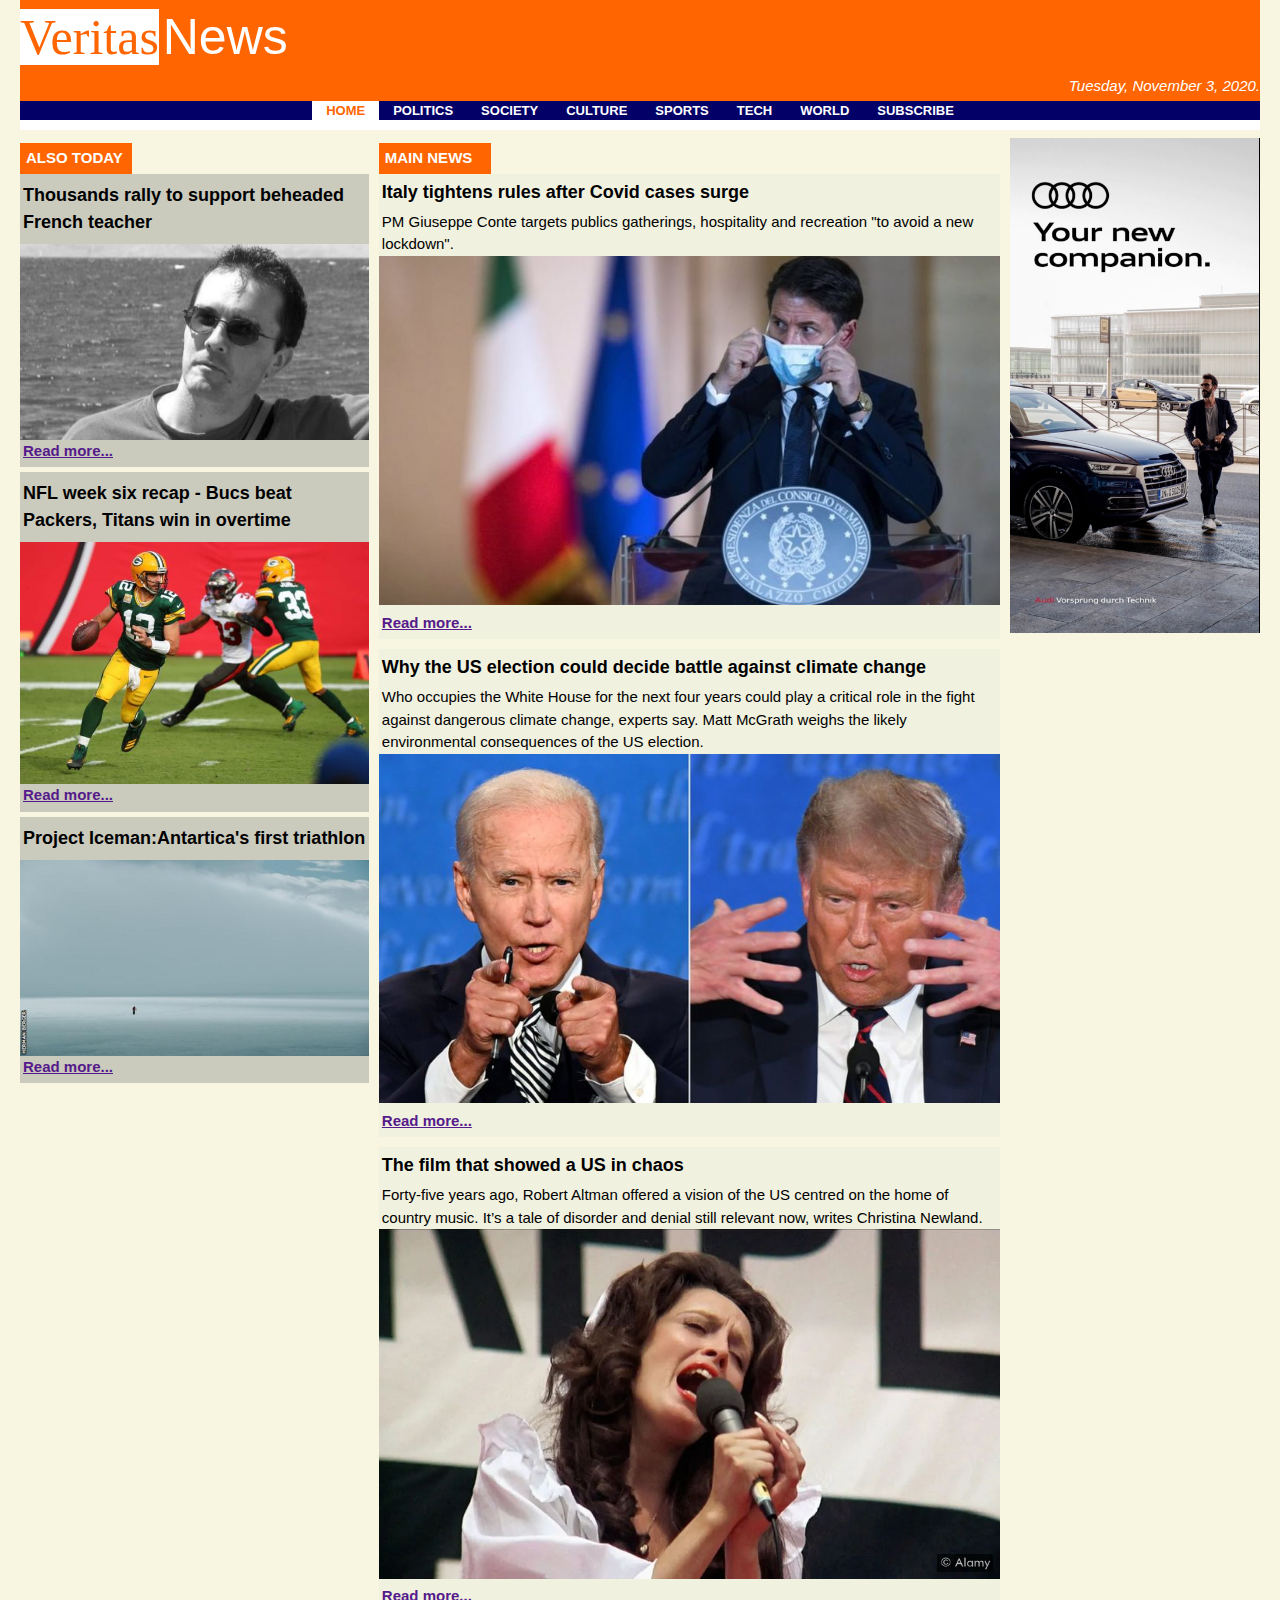
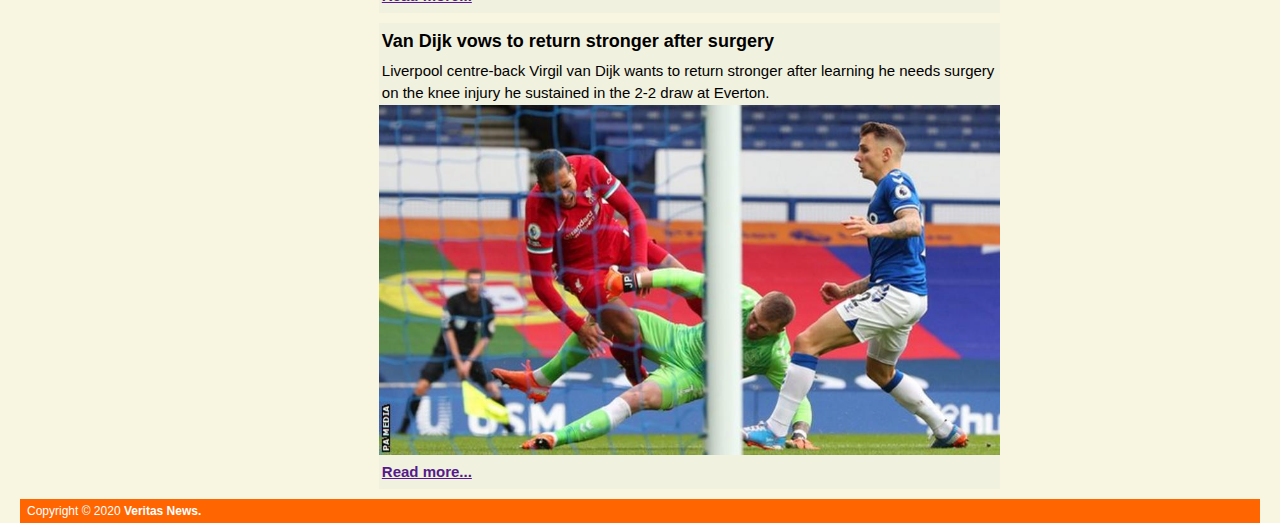
<file: excercise-02/home.html>
<!DOCTYPE html>
<html lang="en">
<head>
    <meta charset="UTF-8">
    <meta name="viewport" content="width=device-width, initial-scale=1.0">
    <title>Veritas News | Home</title>
    <link rel="stylesheet" href="./CSS/reset.css">
    <link rel="stylesheet" href="./CSS/general.css">
    <link rel="stylesheet" href="./CSS/header.css">
    <link rel="stylesheet" href="./CSS/main-content.css">
    <link rel="stylesheet" href="./CSS/sec-content.css">
    <link rel="stylesheet" href="./CSS/adv.css">
    <link rel="stylesheet" href="./CSS/footer.css">
    </head>
    <body>
        <header>
            <div id="brand">
                <h1>
                    <span class="special-text">Veritas</span> News
                </h1>
            </div>
            <div id="date">
                <p>Tuesday, November 3, 2020.</p>
            </div>
            <nav class="sections">
                <img src="images/menu-icon.jpg">
                <ul>
                    <li class="current">
                        <a href="home.html">Home</a>
                    </li>
                    <li>
                        <a href="">Politics</a>
                    </li>
                    <li>
                        <a href="">Society</a>
                    </li>
                    <li>
                        <a href="">Culture</a>
                    </li>
                    <li>
                        <a href="">Sports</a>
                    </li>
                    <li>
                        <a href="">Tech</a>
                    </li>
                    <li>
                        <a href="">World</a>
                    </li>
                    <li>
                        <a href="subscription.html">Subscribe</a>
                    </li>
                </ul>
            </nav>
        </header>
        <div class="content">
            <section id="main-content">
                <p class="area-title">Main news</p>
                <div class="article">
                    <h2>
                        Italy tightens rules after Covid cases surge
                    </h2>
                        <p>
                            PM Giuseppe Conte targets publics gatherings, hospitality and recreation "to avoid a new lockdown".
                        </p>
                        <img src="images/giuseppe-conte.jpg" alt="PM Conte">
                        <a href="">Read more...</a>
                </div>
                <div class="article">
                    <h2>
                        Why the US election could decide battle against climate change
                    </h2>
                        <p>
                            Who occupies the White House for the next four years could play a critical role in the fight 
                            against dangerous climate change, experts say. Matt McGrath weighs the likely environmental 
                            consequences of the US election.
                        </p>
                        <img src="images/trump-biden.jpg" alt="Trump-Biden">
                        <a href="">Read more...</a>
                </div>
                <div class="article">
                    <h2>
                        The film that showed a US in chaos
                    </h2>
                        <p>
                            Forty-five years ago, Robert Altman offered a vision of the US centred on the home of country 
                            music. It’s a tale of disorder and denial still relevant now, writes Christina Newland.
                        </p>
                        <img src="images/nashville-film.jpg" alt="Nashville">
                        <a href="">Read more...</a>
                </div>
                <div class="article">
                    <h2>
                        Van Dijk vows to return stronger after surgery
                    </h2>
                        <p>
                            Liverpool centre-back Virgil van Dijk wants to return stronger after learning he needs surgery 
                            on the knee injury he sustained in the 2-2 draw at Everton.
                        </p>
                        <img src="images/van-dijk.jpg" alt="Van Dijk">
                        <a href="">Read more...</a>
                </div>
            </section>
            <section id="sec-content">
                <p class="area-title">Also today</p>
                <div class="sec-article">
                    <h2>
                        Thousands rally to support beheaded French teacher
                    </h2>
                        <img src="images/french-teacher.jpg" alt="French Teacher">
                        <a href="">Read more...</a>
                </div>
                <div class="sec-article">
                    <h2>
                        NFL week six recap - Bucs beat Packers, Titans win in overtime
                    </h2>
                        <img src="images/nfl.jpg" alt="NFL">
                        <a href="">Read more...</a>
                </div>
                <div class="sec-article">
                    <h2>
                        Project Iceman:Antartica's first triathlon
                    </h2>
                        <img src="images/triathlon-antartica.jpg" alt="Antartic Triathlon">
                        <a href="">Read more...</a>
                </div>
            </section>
            <section id="advertisements">
                <a href="">
                    <img src="images/audi-advt.jpg">
                </a>
            </section>
        </div>
        <footer>
            Copyright &copy; 2020 <span id="footer-brand"> Veritas News.</span>
        </footer>
    </body>
</html>
</file>
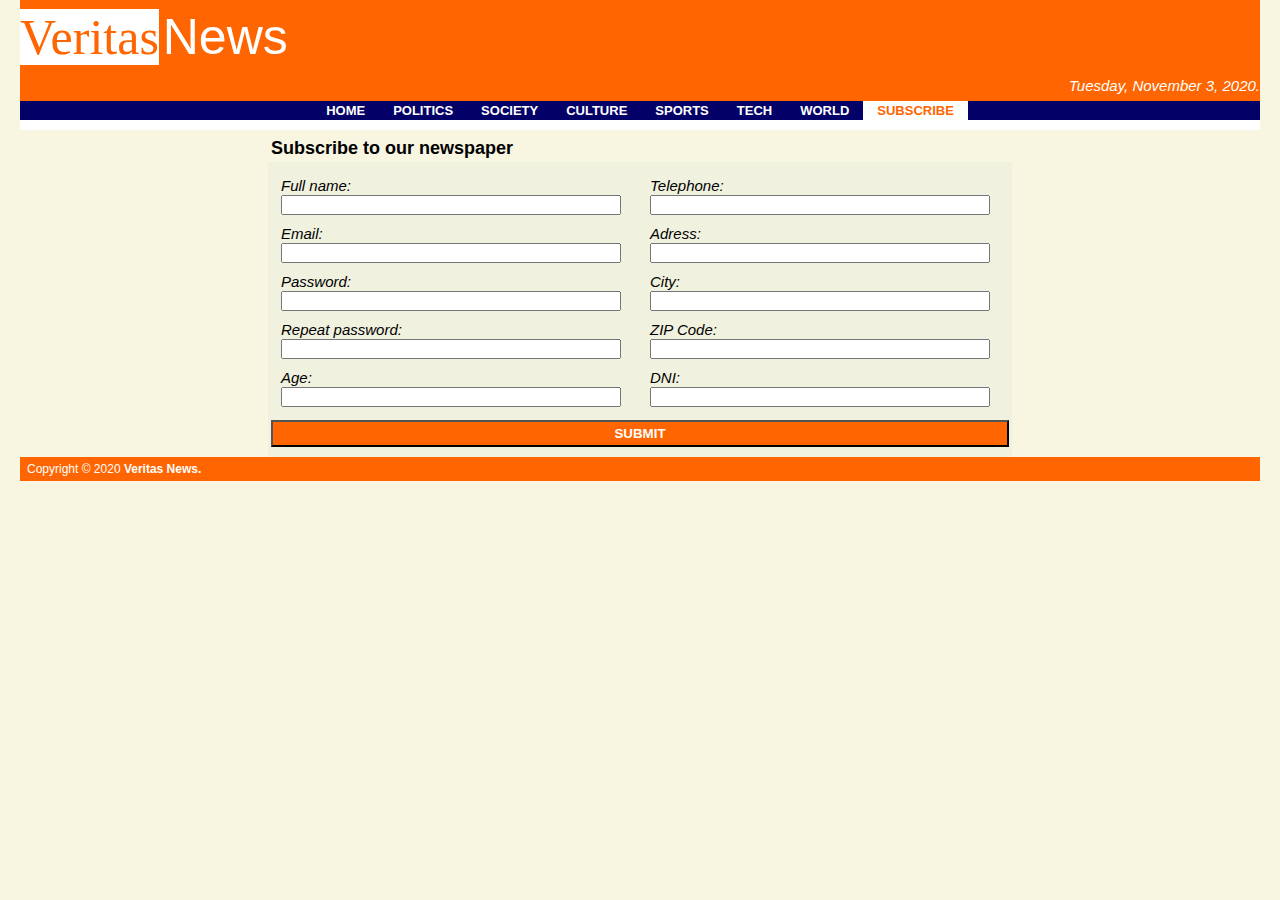
<file: excercise-02/subscription.html>
<!DOCTYPE html>
<html lang="en">
<head>
    <meta charset="UTF-8">
    <meta name="viewport" content="width=device-width, initial-scale=1.0">
    <title>Veritas News | Subscribe</title>
    <link rel="stylesheet" href="./CSS/reset.css">
    <link rel="stylesheet" href="./CSS/general.css">
    <link rel="stylesheet" href="./CSS/header.css">
    <link rel="stylesheet" href="./CSS/main-content.css">
    <link rel="stylesheet" href="./CSS/sec-content.css">
    <link rel="stylesheet" href="./CSS/adv.css">
    <link rel="stylesheet" href="./CSS/footer.css">
    <link rel="stylesheet" href="./CSS/subs-form.css">
    <script src="JS/validations.js"></script>
</head>
    <body>
        <header>
            <div id="brand">
                <h1>
                    <span class="special-text">Veritas</span> News
                </h1>
            </div>
            <div id="date">
                <p>Tuesday, November 3, 2020.</p>
            </div>
            <nav class="sections">
                <img src="images/menu-icon.jpg">
                <ul>
                    <li>
                        <a href="home.html">Home</a>
                    </li>
                    <li>
                        <a href="">Politics</a>
                    </li>
                    <li>
                        <a href="">Society</a>
                    </li>
                    <li>
                        <a href="">Culture</a>
                    </li>
                    <li>
                        <a href="">Sports</a>
                    </li>
                    <li>
                        <a href="">Tech</a>
                    </li>
                    <li>
                        <a href="">World</a>
                    </li>
                    <li class="current">
                        <a href="subscription.html">Subscribe</a>
                    </li>
                </ul>
            </nav>
        </header>
        <div id= "subscription-form">
            <h2>Subscribe to our newspaper</h2>
            <form id= "subs-items">
                <div class= "column1">
                    <h3>Full name:</h3>
                    <input type="text" id="name-item">
                    <p id="message"></p>
                    <h3>Email:</h3>
                    <input type="text" id="email-item">
                    <p id="email-message"></p>
                    <h3>Password:</h3>
                    <input type="text" id="pass-item">
                    <p id="pass-message"></p>
                    <h3>Repeat password:</h3>
                    <input type="text" id="rpass-item">
                    <p id="rpass-message"></p>
                    <h3>Age:</h3>
                    <input type="text" id="age-item">
                    <p id="age-message"></p>
                </div>
                <div class= "column2">
                    <h3>Telephone:</h3>
                    <input type="text" id="telephone-item">
                    <p id="tel-message"></p>
                    <h3>Adress:</h3>
                    <input type="text" id="adress-item">
                    <p id="adress-message"></p>
                    <h3>City:</h3>
                    <input type="text" id="city-item">
                    <p id="city-message"></p>
                    <h3>ZIP Code:</h3>
                    <input type="text" id="zip-item">
                    <p id="zip-message"></p>
                    <h3>DNI:</h3>
                    <input type="text" id="dni-item">
                    <p id="dni-message"></p>
                </div>
                <input type="submit" class="submit-btn">
            </form>
        </div>
        <footer>
            Copyright &copy; 2020 <span id="footer-brand"> Veritas News.</span>
        </footer>
    </body>
</html>
</file>
<file: excercise-02/CSS/general.css>
/*General styles for the HTML */

body {
    min-width: 360px;
    margin:0 20px 0 20px;
    background-color: #f8f5e1;
    font-family: Arial, Helvetica, sans-serif;
    font-size: 15px;
    line-height: 1.5;
}
.area-title {
    display:block;
    width:100px;
    margin:5px 0 0 0;
    padding: 4px 6px 4px 6px;
    background-color: #ff6500;
    color:#ffffff;
    text-transform: uppercase;
    font-weight: bold;
}
.content {
    display: flex;
    flex-direction: column;
    flex-wrap: wrap;
}
@media(min-width:768px){
    .content {
        flex-direction:row;
        padding-top: 8px;
    }
}
</file>
<file: excercise-02/CSS/header.css>
/* Styles for the header */

header{
    background-color: #ff6500;
    color:#ffffff;
}
header img {
    display:flex;
    justify-content: flex-start;
    align-content: center;
    padding-top:20px 0 0 0;
    margin: 0;
    width:25px;
}
h1 {
    padding-bottom: 0;
    margin-bottom: 0;
    font-weight: lighter;
    font-size: 50px;
}
ul {
    display: flex;
    list-style-type: none;
    margin: 0;
    padding: 0;
}
#brand {
    word-spacing: -10px;
    padding-bottom: 20px;
}
.special-text {
    background-color: #ffffff;
    color:#ff6500;
    font-family: Cambria, Cochin, Georgia, Times, 'Times New Roman', serif;
}
#date {
    display:flex;
    justify-content: flex-end;
    margin-top: -20px;
    margin-bottom: -12px;
    padding-top: 0;
    padding-bottom: 15px;
    font-style: italic;
}
.sections {
    display: flex;
    background-color: #030167;
    border-bottom: #ffffff 10px solid;
    text-transform: uppercase;
    font-weight: bold;
    font-size: 13px;
}

.sections a {
    padding:0 14px 0 14px;
    text-decoration: none;
    color:#ffffff;
    text-align: center;
}
.sections li {
    display:none;
}
.current {
    background-color: #ffffff;
}
.current a {
    color:#ff6500;
}
@media(min-width:768px){
    header {
        flex-wrap: nowrap;
    }
    header img {
        display:none;
    }
    .sections {
        justify-content: center;
    }
    .sections li {
        display: flex;
    }
}
</file>
<file: excercise-02/CSS/main-content.css>
#main-content {
    margin-bottom: 20px;
}
.article {
    padding-bottom: 5px;
    margin-bottom: 10px;
    background-color:#f1f1df;
}
.article img {
    width:100%;
}
.article h2 {
    padding:5px 3px 0 3px;
    margin-bottom: 0;
    font-weight: bold;
    font-size: 18px;
}
.article p {
    padding:5px 3px 0 3px;
    margin-top: 0;
}
.article a {
    padding:5px 3px 5px 3px;
    font-weight: bold;
}
.article a:hover {
    color:#ff7400;
}
@media(min-width:768px){
    #main-content {
        flex:50%;
        order:2;
        margin: 0 10px 0 10px;
    }
}
</file>
<file: excercise-02/CSS/sec-content.css>
#sec-content {
    margin-bottom: 20px;
}

.sec-article {
    padding-bottom: 5px;
    margin-bottom: 5px;
    background-color:#cacabd;
}

.sec-article img {
    display:none;
    width:100%;
}

.sec-article h2 {
    padding-left: 3px;
    padding-bottom: 0;
    margin-bottom: 0;
    font-size: 18px;
    font-weight: bold;
}

.sec-article a {
    padding:0px 3px 5px 3px;
    font-weight: bold;
}

.sec-article a:hover {
    color:#ff7400;
}

@media(min-width:768px){
    #sec-content {
        flex:28%;
        order:1;
    }
    #sec-content h2 {
        padding:8px 0 8px 3px;
    }
    #sec-content img {
        display:flex;
        }
}
</file>
<file: excercise-02/CSS/adv.css>
#advertisements img {
    width:100%;
}
@media(min-width:768px){
    #advertisements {
        flex:20%;
        order:3;
    }
}
</file>
<file: excercise-02/CSS/footer.css>
footer {
    flex:100%;
    padding: 3px 0 3px 7px;
    background-color: #ff6500;
    color:#ffffff;
    font-size: 12px;
}

#footer-brand {
    font-weight: bold;
}
</file>
<file: excercise-02/CSS/subs-form.css>
#subscription-form {
    width: 60%;
    margin: auto;
}
#subscription-form h2 {
    display: flex;
    padding: 5px 3px 0 3px;
    margin-bottom: 0;
    font-weight: bold;
    font-size: 18px;
}
#subs-items {
    display: flex;
    flex-direction: column;
    padding: 5px 3px 0 3px;
    background-color: #f1f1df;
}
#subs-items h3 {
    margin-bottom: -5px;
    margin-top: 5px;
    margin-left: 10px;
    padding-bottom: 0;
    font-style: italic;
}
.form-item, #name-item, #email-item, #pass-item, #rpass-item, #age-item, #telephone-item, #adress-item, #city-item, #zip-item, #dni-item {
    width: 90%;
    margin-top: 0;
    margin-left: 10px;
    padding-top: 0;
}
#message, #email-message, #pass-message, #rpass-message, #age-message, #tel-message, #adress-message, #city-message, #zip-message, #dni-message {
    margin-left: 10px;
    padding-top: 3px;
    font-style: italic;
    color: #ff0000;
    font-size: 10px;
}
.submit-btn {
    margin-top: 10px;
    margin-bottom: 10px;
    padding: 4px 6px 4px 6px;
    background-color: #ff6500;
    color: #ffffff;
    text-transform: uppercase;
    font-weight: bold;
}
@media(min-width:768px) {
    #subs-items {
        flex-direction: row;
        flex-wrap: wrap;
        padding-top: 8px;
    }
    .column1 {
        flex: 50%;
    }
    .column2 {
        flex: 50%;
    }
    .submit-btn {
        flex: 100%;
        align-content: flex-end;
    }
}
</file>
